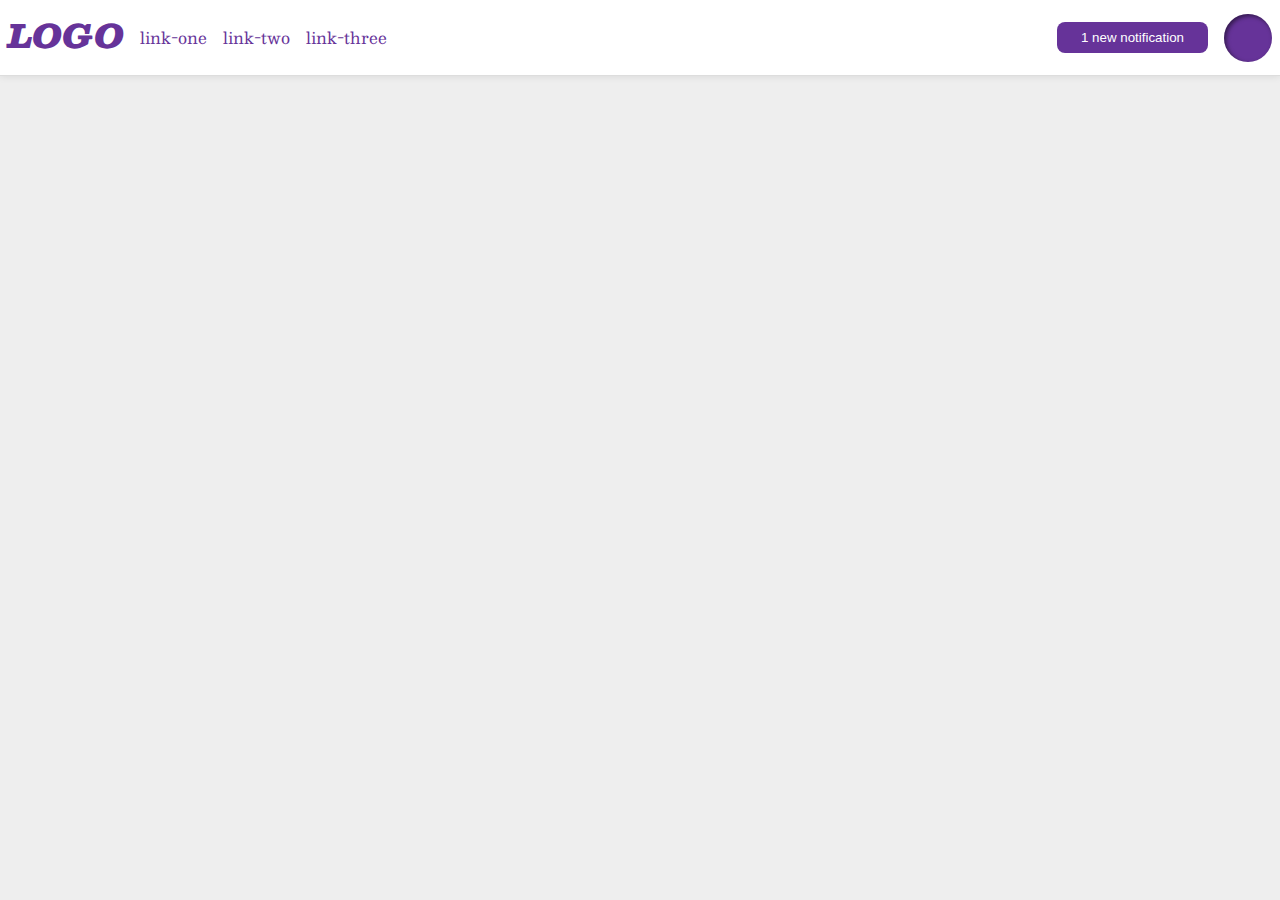
<file: flex/03-flex-header-2/index.html>
<!DOCTYPE html>
<html lang="en">
  <head>
    <meta charset="UTF-8">
    <meta http-equiv="X-UA-Compatible" content="IE=edge">
    <meta name="viewport" content="width=device-width, initial-scale=1.0">
    <title>Flex Header 2</title>
    <link rel="stylesheet" href="style.css">
  </head>
  <body>
    <div class="header">
      <div class="logo">
        LOGO
      </div>
      <ul class="links">
        <li><a href="google.com">link-one</a></li>
        <li><a href="google.com">link-two</a></li>
        <li><a href="google.com">link-three</a></li>
      </ul>
      <div class="right-side">
        <button class="notifications">
          1 new notification
        </button>
        <div class="profile-image"></div>
      </div>

    </div>
  </body>
</html>
</file>
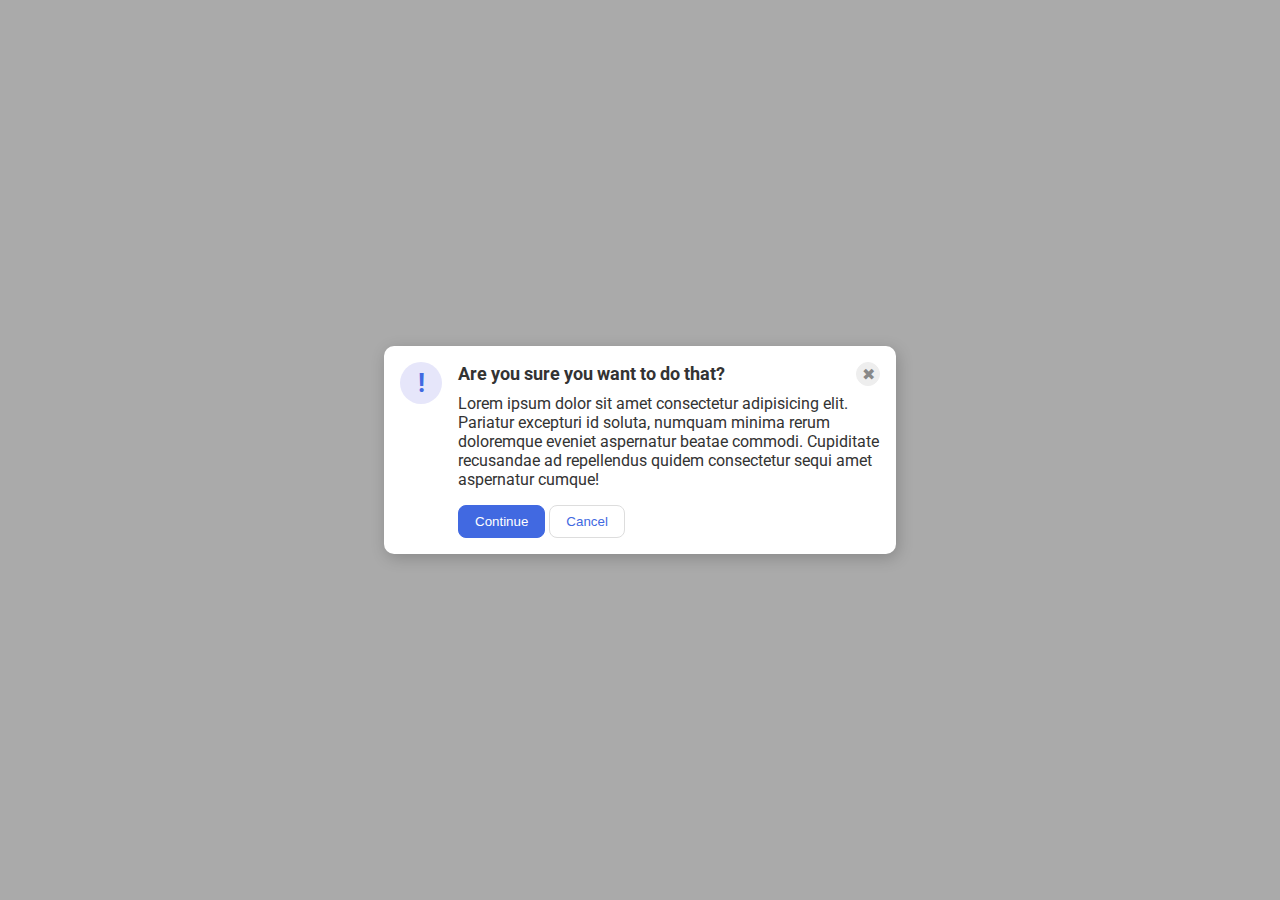
<file: flex/05-flex-modal/index.html>
<!DOCTYPE html>
<html lang="en">
  <head>
    <meta charset="UTF-8">
    <meta http-equiv="X-UA-Compatible" content="IE=edge">
    <meta name="viewport" content="width=device-width, initial-scale=1.0">
    <link rel="stylesheet" href="style.css">
    <title>Modal</title>
  </head>
  <body>
    <div class="modal">
      <div class="left">
        <div class="icon">!</div>
      </div>
      <div class="right">
        <div class="container">
          <div class="header">Are you sure you want to do that?</div>
          <button class="close-button">✖</button>
        </div>
        <div class="text">Lorem ipsum dolor sit amet consectetur adipisicing elit. Pariatur excepturi id soluta, numquam minima rerum doloremque eveniet aspernatur beatae commodi. Cupiditate recusandae ad repellendus quidem consectetur sequi amet aspernatur cumque!</div>
        <button class="continue">Continue</button>
        <button class="cancel">Cancel</button>
      </div>
      
    </div>
  </body>
</html>
</file>
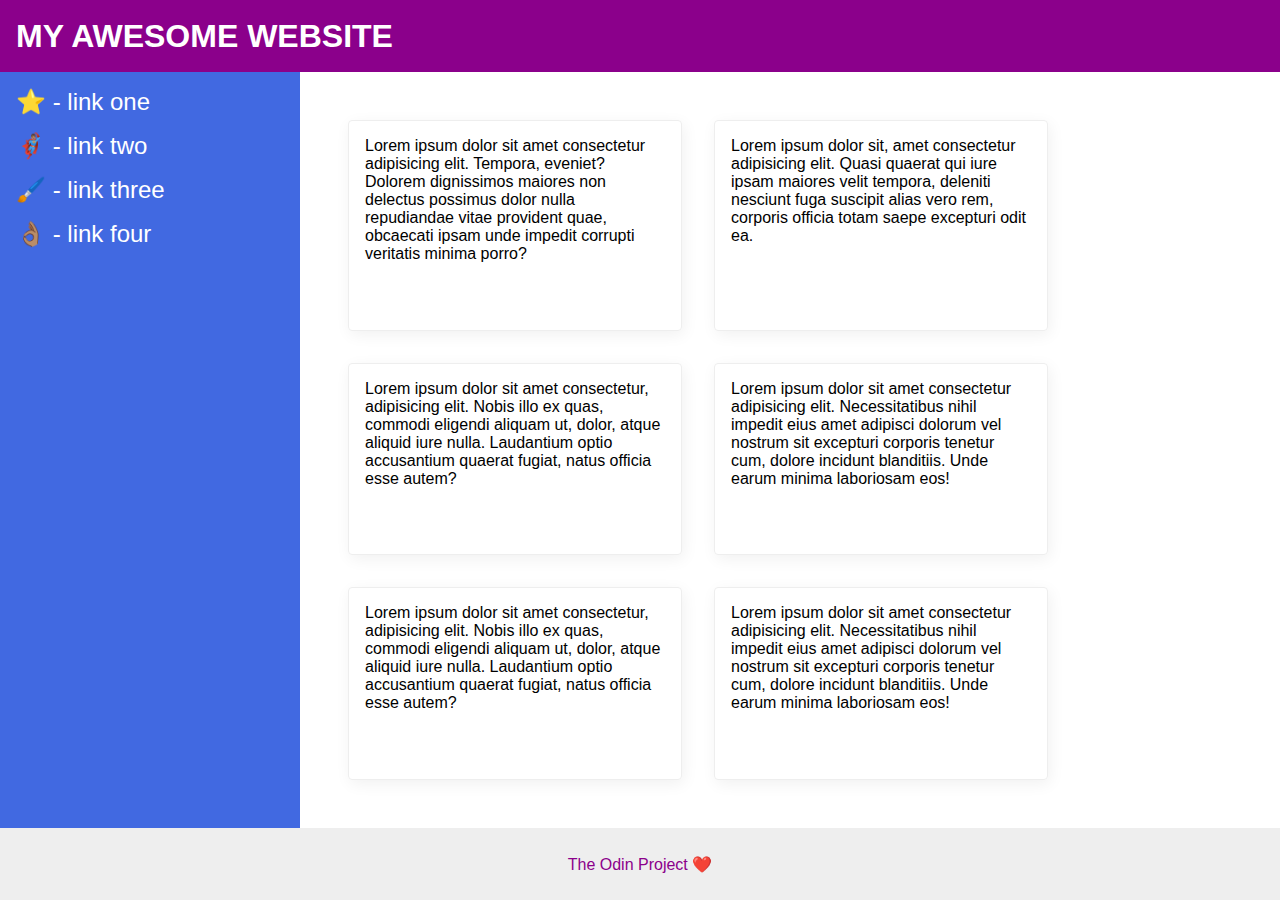
<file: flex/07-flex-layout-2/index.html>
<!DOCTYPE html>
<html lang="en">
  <head>
    <meta charset="UTF-8">
    <meta http-equiv="X-UA-Compatible" content="IE=edge">
    <meta name="viewport" content="width=device-width, initial-scale=1.0">
    <title>The Holy Grail</title>
    <link rel="stylesheet" href="style.css">
  </head>
  <body>
    <div class="header">
      MY AWESOME WEBSITE
    </div>
    
    <div class="main">
      <div class="sidebar">
        <ul>
          <li><a href="#">⭐ - link one</a></li>
          <li><a href="#">🦸🏽‍♂️ - link two</a></li>
          <li><a href="#">🖌️ - link three</a></li>
          <li><a href="#">👌🏽 - link four</a></li>
        </ul>
      </div>
  
      <div class="cards">
        <div class="card">Lorem ipsum dolor sit amet consectetur adipisicing elit. Tempora, eveniet? Dolorem dignissimos maiores non delectus possimus dolor nulla repudiandae vitae provident quae, obcaecati ipsam unde impedit corrupti veritatis minima porro?</div>
        <div class="card">Lorem ipsum dolor sit, amet consectetur adipisicing elit. Quasi quaerat qui iure ipsam maiores velit tempora, deleniti nesciunt fuga suscipit alias vero rem, corporis officia totam saepe excepturi odit ea.</div>
        <div class="card">Lorem ipsum dolor sit amet consectetur, adipisicing elit. Nobis illo ex quas, commodi eligendi aliquam ut, dolor, atque aliquid iure nulla. Laudantium optio accusantium quaerat fugiat, natus officia esse autem?</div>
        <div class="card">Lorem ipsum dolor sit amet consectetur adipisicing elit. Necessitatibus nihil impedit eius amet adipisci dolorum vel nostrum sit excepturi corporis tenetur cum, dolore incidunt blanditiis. Unde earum minima laboriosam eos!</div>
        <div class="card">Lorem ipsum dolor sit amet consectetur, adipisicing elit. Nobis illo ex quas, commodi eligendi aliquam ut, dolor, atque aliquid iure nulla. Laudantium optio accusantium quaerat fugiat, natus officia esse autem?</div>
        <div class="card">Lorem ipsum dolor sit amet consectetur adipisicing elit. Necessitatibus nihil impedit eius amet adipisci dolorum vel nostrum sit excepturi corporis tenetur cum, dolore incidunt blanditiis. Unde earum minima laboriosam eos!</div>
      </div>
      
    </div>
    
    <div class="footer">
      The Odin Project ❤️
    </div>
  </body>
</html>
</file>
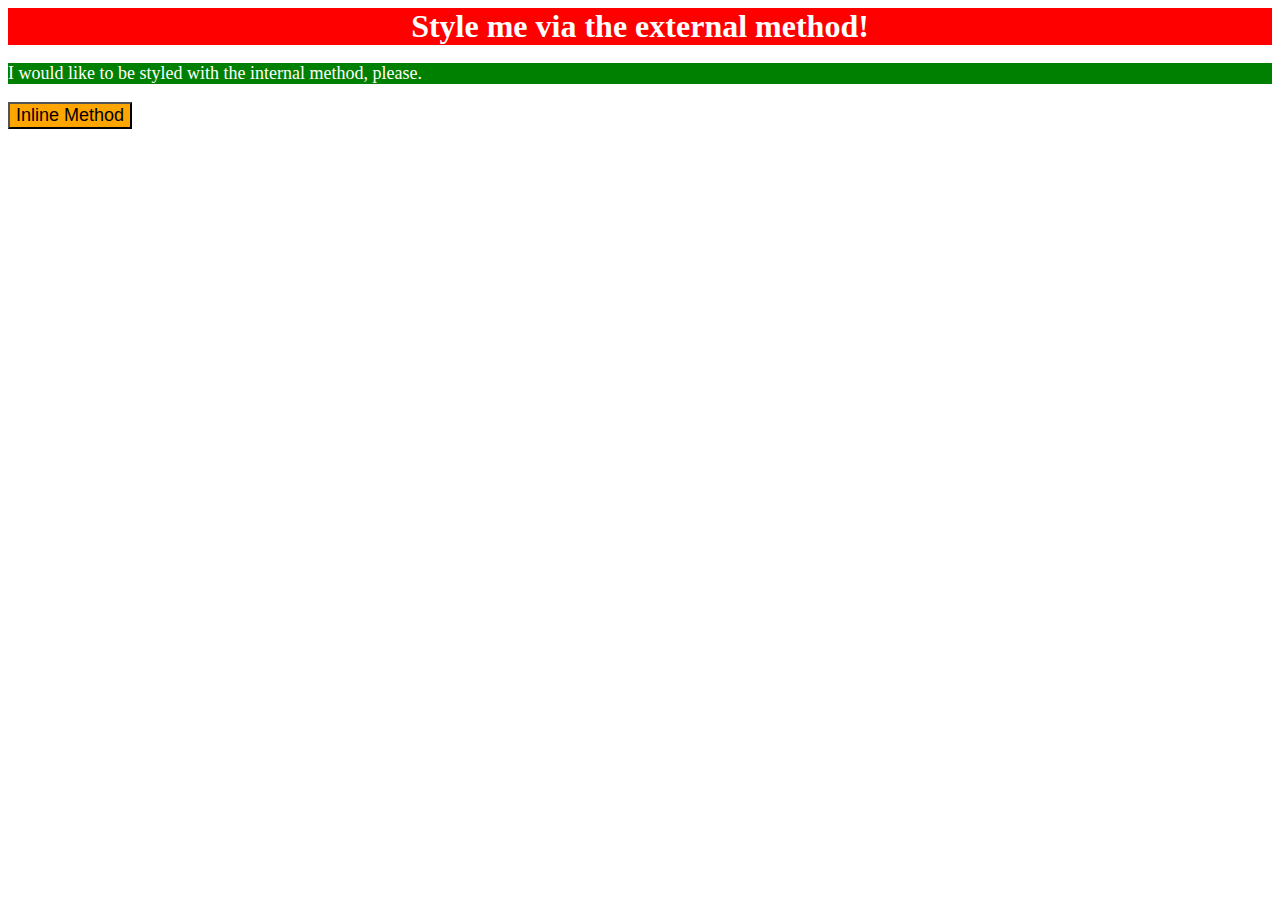
<file: foundations/01-css-methods/index.html>
<!DOCTYPE html>
<html lang="en">
  <head>
    <meta charset="UTF-8">
    <meta http-equiv="X-UA-Compatible" content="IE=edge">
    <meta name="viewport" content="width=device-width, initial-scale=1.0">
    <title>Methods for Adding CSS</title>
    <link rel="stylesheet" href="styles.css">
    <style>
      p {
        background-color: green;
        color: white;
        font-size: 18px;
      }
    </style>
  </head>
  <body>
    <div>Style me via the external method!</div>
    <p>I would like to be styled with the internal method, please.</p>
    <button style="background-color: orange; font-size: 18px;">Inline Method</button>
  </body>
</html>
</file>
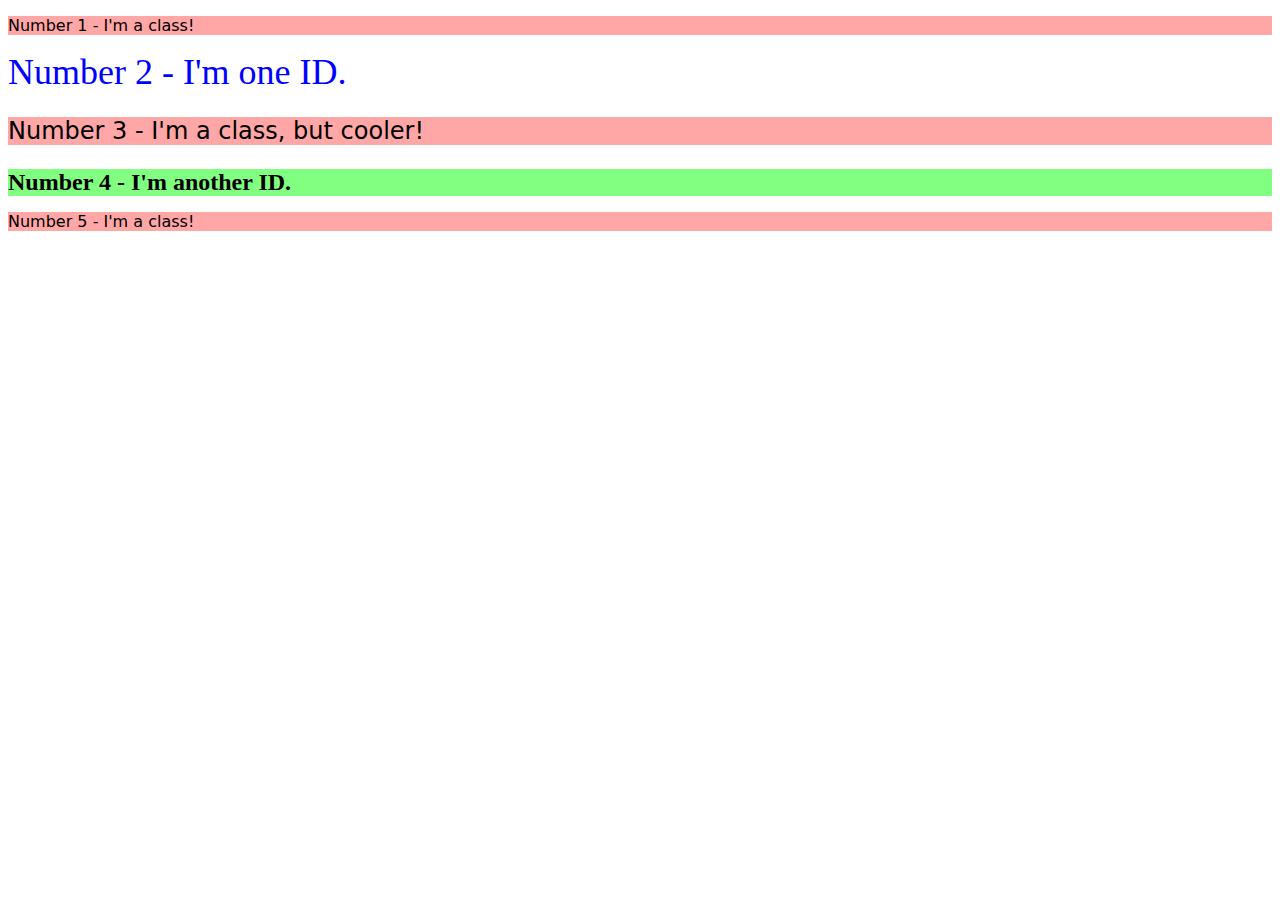
<file: foundations/02-class-id-selectors/index.html>
<!DOCTYPE html>
<html lang="en">
  <head>
    <meta charset="UTF-8">
    <meta http-equiv="X-UA-Compatible" content="IE=edge">
    <meta name="viewport" content="width=device-width, initial-scale=1.0">
    <title>Class and ID Selectors</title>
    <link rel="stylesheet" href="style.css">
  </head>
  <body>
    <p class="odd">Number 1 - I'm a class!</p>
    <div id="second">Number 2 - I'm one ID.</div>
    <p class="odd adjust-font-size">Number 3 - I'm a class, but cooler!</p>
    <div id="fourth" class="adjust-font-size">Number 4 - I'm another ID.</div>
    <p class="odd">Number 5 - I'm a class!</p>
  </body>
</html>
</file>
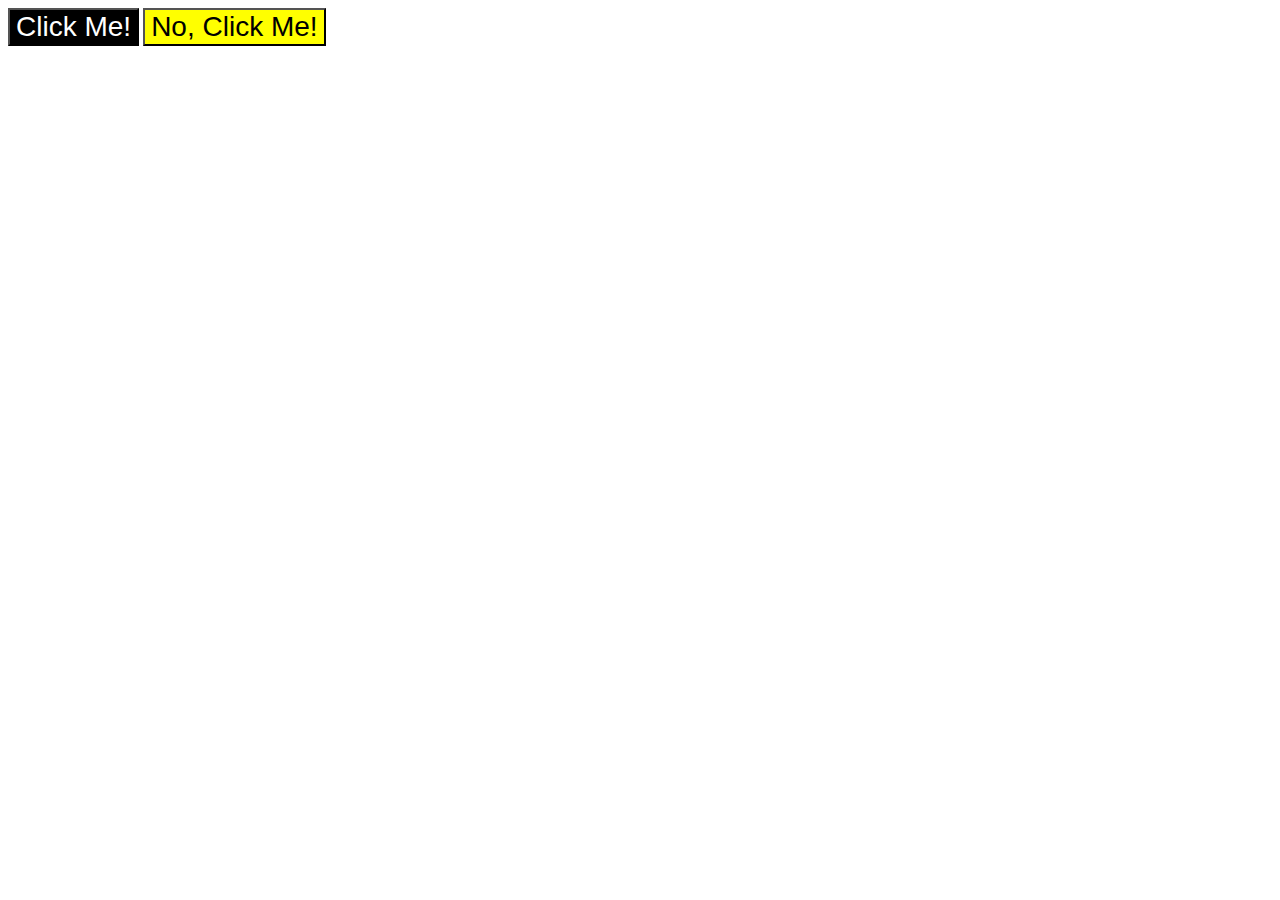
<file: foundations/03-grouping-selectors/index.html>
<!DOCTYPE html>
<html lang="en">
  <head>
    <meta charset="UTF-8">
    <meta http-equiv="X-UA-Compatible" content="IE=edge">
    <meta name="viewport" content="width=device-width, initial-scale=1.0">
    <title>Grouping Selectors</title>
    <link rel="stylesheet" href="style.css">
  </head>
  <body>
    <button class="left">Click Me!</button>
    <button class="right">No, Click Me!</button>
  </body>
</html>
</file>
<file: flex/03-flex-header-2/style.css>
/* this is some magical font-importing.  
you'll learn about it later. */
@import url('https://fonts.googleapis.com/css2?family=Besley:ital,wght@0,400;1,900&display=swap');

body {
  margin: 0;
  background: #eee;
  font-family: Besley, serif;
}

.header {
  background: white;
  border-bottom: 1px solid #ddd;
  box-shadow: 0 0 8px rgba(0,0,0,.1);
  display: flex;
  padding: 8px;
}

.profile-image {
  background: rebeccapurple;
  box-shadow: inset 2px 2px 4px rgba(0,0,0,.5);
  border-radius: 50%;
  width: 48px;
  height: 48px;
}

.logo {
  color: rebeccapurple;
  font-size: 32px;
  font-weight: 900;
  font-style: italic;
}

button {
  border: none;
  border-radius: 8px;
  background: rebeccapurple;
  color: white;
  padding: 8px 24px;
}

a {
  /* this removes the line under our links */
  text-decoration: none;
  color: rebeccapurple;
}

ul {
  list-style-type: none;
  display: flex;
  gap: 16px;
  padding-left: 16px;
  margin-right: auto;
}

.right-side {
  display: flex;
  align-items: center;
  gap: 16px;
}
</file>
<file: flex/05-flex-modal/style.css>
@import url('https://fonts.googleapis.com/css2?family=Roboto:wght@400;700&display=swap');

html, body {
  height: 100%;
}

body {
  font-family: Roboto, sans-serif;
  margin: 0;
  background: #aaa;
  color: #333;
  /* I'll give you this one for free lol */
  display: flex;
  align-items: center;
  justify-content: center;
}

.modal {
  background: white;
  width: 480px;
  border-radius: 10px;
  box-shadow: 2px 4px 16px rgba(0,0,0,.2);
  display: flex;
  padding: 16px;
}

.left {
  margin-right: 16px;
}

.container {
  display: flex;
  align-items: baseline;
}

.header {
  font-weight: bold;
  margin-right: auto;
  font-size: 18px;
}

.text {
  margin-top: 8px;
  margin-bottom: 16px;
}

.icon {
  color: royalblue;
  font-size: 26px;
  font-weight: 700;
  background: lavender;
  width: 42px;
  height: 42px;
  border-radius: 50%;
  display: flex;
  align-items: center;
  justify-content: center;
}

.close-button {
  background: #eee;
  border-radius: 50%;
  color: #888;
  font-weight: 400;
  font-size: 16px;
  height: 24px;
  width: 24px;
  display: flex;
  align-items: center;
  justify-content: center;
  border: 1px solid #eee;
  padding: 0;
}

button {
  cursor: pointer;
  padding: 8px 16px;
  border-radius: 8px;
}

button.continue {
  background: royalblue;
  border: 1px solid royalblue;
  color: white;
}

button.cancel {
  background: white;
  border: 1px solid #ddd;
  color: royalblue;
}
</file>
<file: flex/07-flex-layout-2/style.css>
body {
  font-family: -apple-system, BlinkMacSystemFont, 'Segoe UI', Roboto, Oxygen, Ubuntu, Cantarell, 'Open Sans', 'Helvetica Neue', sans-serif;
  margin: 0;
  min-height: 100vh;
  display: flex;
  flex-direction: column;
}

.main {
  flex-grow: 1;
  display: flex;
}

.header,
.footer {
  flex-grow: 0;
}

.header {
  height: 72px;
  background: darkmagenta;
  color: white;
  font-size: 32px;
  font-weight: 900;
  display: flex;
  align-items: center;
  padding-left: 16px;
}

.footer {
  height: 72px;
  background: #eee;
  color: darkmagenta;
  display: flex;
  justify-content: center;
  align-items: center;
}

.sidebar {
  width: 300px;
  background: royalblue;
  box-sizing: border-box;
  flex-shrink: 0;
  padding: 16px;

}

ul {
  list-style-type: none;
  padding: 0px;
  margin: 0px;
}

li {
  margin-bottom: 16px;
}

a {
  text-decoration: none;
  color: white;
  font-size: 24px;
}

.cards {
  display: flex;
  flex-wrap: wrap;
  padding: 32px;
}

.card {
  width: 300px;
  border: 1px solid #eee;
  box-shadow: 2px 4px 16px rgba(0,0,0,.06);
  border-radius: 4px;
  padding: 16px;
  margin: 16px;
}
</file>
<file: foundations/01-css-methods/styles.css>
div {
    background-color: red;
    color: white;
    font-size: 32px;
    text-align: center;
    font-weight: bold;
}
</file>
<file: foundations/02-class-id-selectors/style.css>
.odd {
    background-color: #FFA7A7;
    font-family: Verdana, "DejaVu Sans", sans-serif;
}

.adjust-font-size{
    font-size: 24px;
}

#second {
    color: rgb(0, 0, 255);
    font-size: 36px;
}

#fourth {
    background-color: hsl(120, 100%, 75%);
    font-weight: bold;
}
</file>
<file: foundations/03-grouping-selectors/style.css>
.left {
    background-color: black;
    color: white;
}

.right {
    background-color: yellow;
}

.left,
.right {
    font-size: 28px;
    font-family: Helvetica, "Times New Roman", sans-serif;
}
</file>
